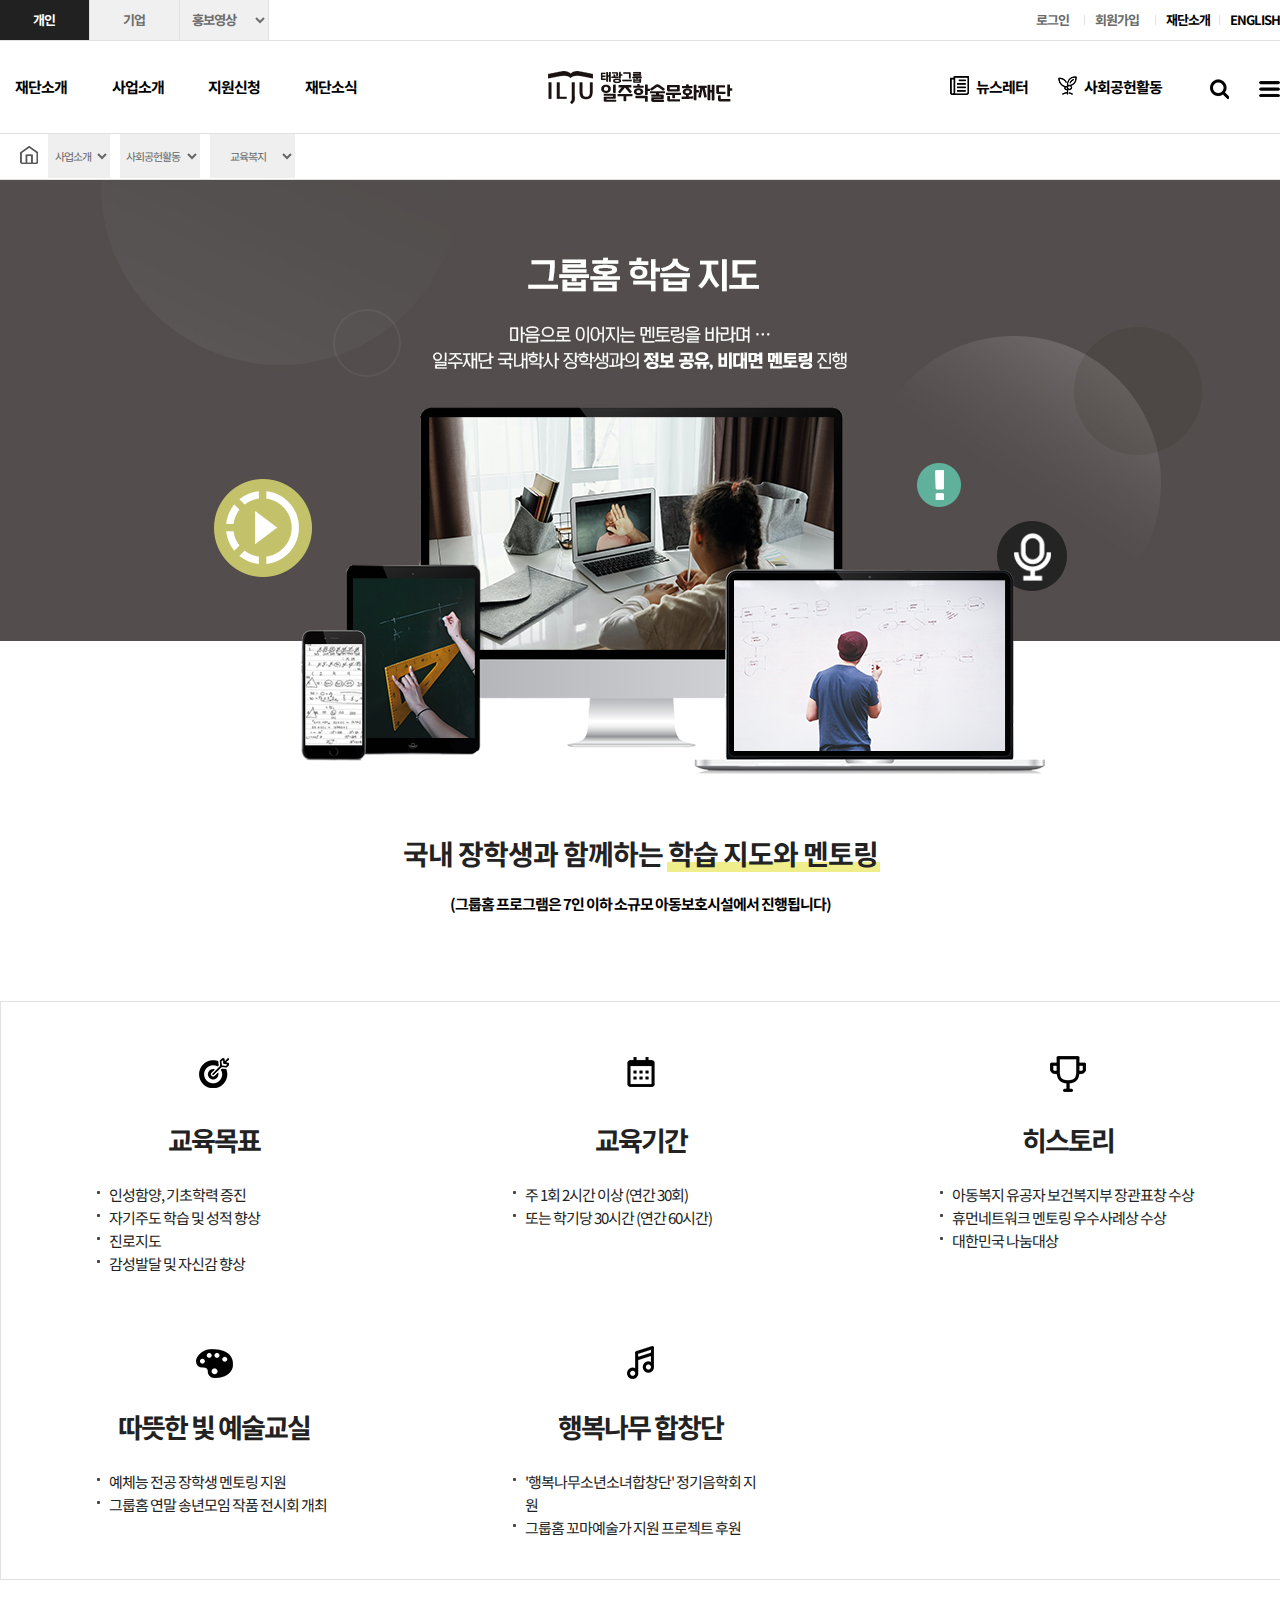
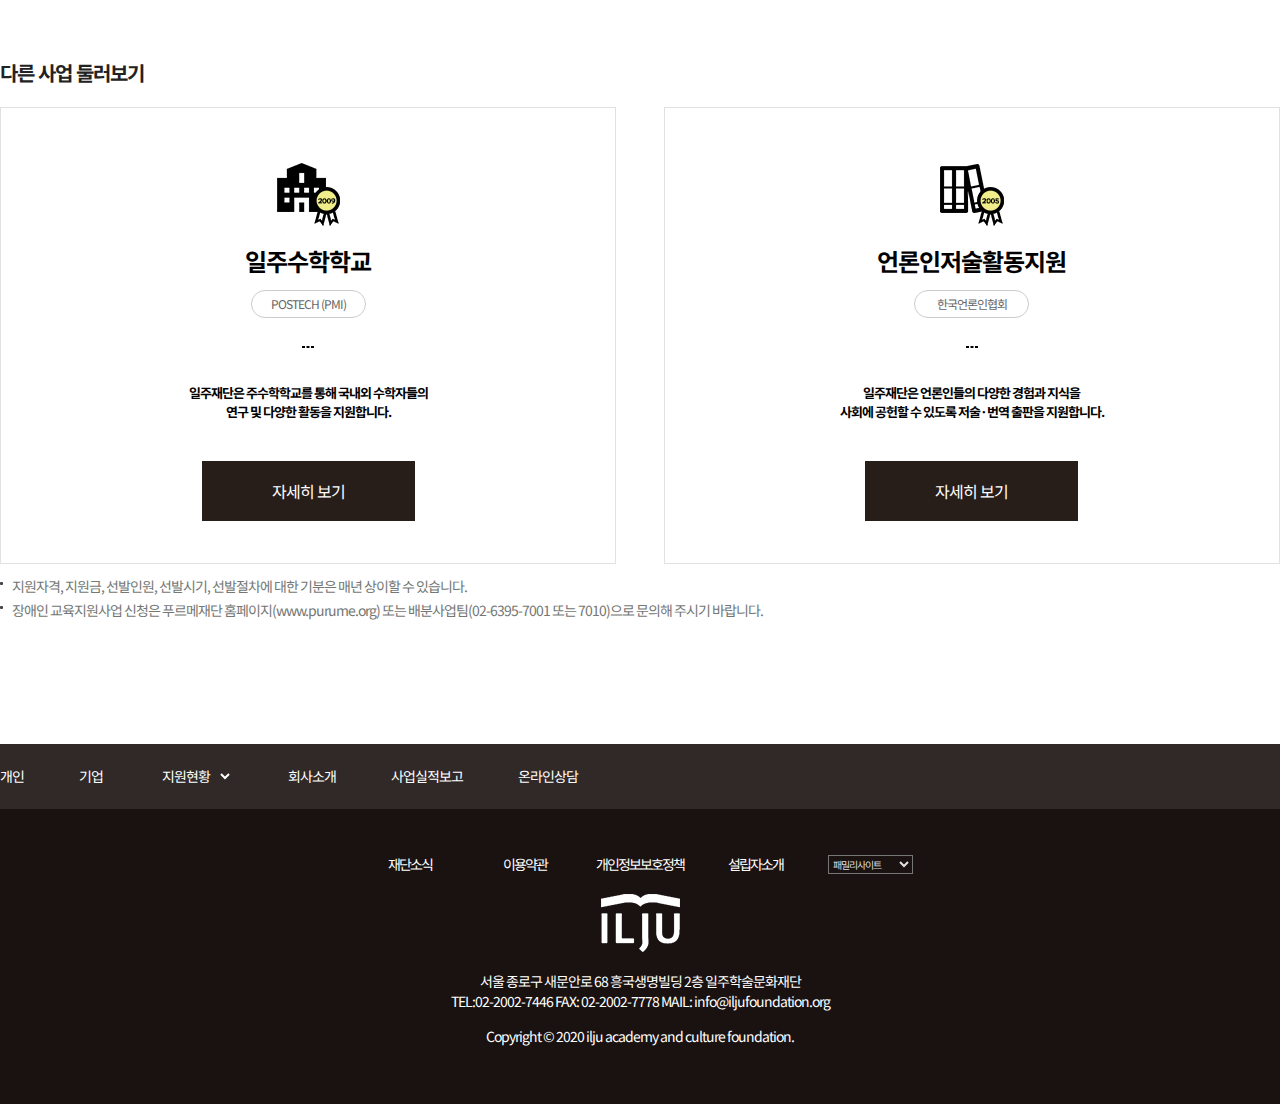
<file: sub1.html>
<!DOCTYPE html>
<html lang="en">

<head>
    <meta name="viewport" content="width=device-width, initial-scale=1.0">
    <meta charset="UTF-8">
    <title>일주학술문화재단</title>
    <link href="css/style.css" rel="stylesheet" type="text/css">
</head>

<body>
    <div id="wrap">
      <header id="header">
            <div class="top_header">
                <div class="inner">
                    <ul class="site">
                        <li>개인</li>
                        <li>기업</li>
                        <li><select>
                                <option>&nbsp;&nbsp;&nbsp;&nbsp;홍보영상</option>
                                <option>&nbsp;&nbsp;&nbsp;&nbsp;장학사업</option>
                                <option>&nbsp;&nbsp;&nbsp;&nbsp;학술사업</option>
                                < option>&nbsp;&nbsp;&nbsp;&nbsp;사회공헌</option>
                                    <option>&nbsp;&nbsp;&nbsp;&nbsp;문의하기</option>
                            </select></li>
                        <!--초기화-->
                    </ul>
                    <ul class="util">
                        <li>로그인</li>
                        <li>회원가입</li>
                        <li>재단소개</li>
                        <li>ENGLISH</li>
                        <!--초기화-->
                    </ul>
                    <!--초기화-->
                </div>
            </div>
            <div class="bottom_header">
                <div class="inner">
                    <ul class="menu">
                        <li><a href="sub1.html">재단소개</a></li>
                        <li><a href="sub1.html">사업소개</a></li>
                        <li><a href="sub1.html">지원신청</a></li>
                        <li><a href="sub1.html">재단소식</a></li>
                        <!--초기화-->
                    </ul>
                    <div class="logo"><a href="index.html"><img src="images/main_pc/header/header_logo.png" alt="로고"></a></div>
                    <div class="m_bottom_right">
                        <select>
                            <option>개인</option>
                            <option>기업</option>
                        </select>
                        <div>
                            <a href="sub1.html"><img src="images/main_pc/header/header_ico_social.png">
                                <p>사회공헌활동</p></a>
                        </div>
                    </div>
                    <div class="sub_menu">
                        <ul class="side">
                            <li><i><img src="images/main_pc/header/header_ico_news.png"></i><a href="sub1.html">뉴스레터</a></li>
                            <li><i><img src="images/main_pc/header/header_ico_social.png"></i><a href="sub1.html">사회공헌활동</a></li>
                            <!--초기화-->
                        </ul>
                        <div class="search"><img src="images/main_pc/header/header_ico_search.png" alt="검색"></div>
                        <div class="m_menu"><img src="images/main_pc/header/header_ico_more.png" alt="메뉴버튼"></div>
                    </div>
                    <!--초기화-->
                </div>
            </div>
        </header>

        <!--서브1시작-->
        <main id="sub1_contents">
            <section class="location">
                <div class="inner">
                    <ul>
                        <li>
                            <img src="images/sub_pc/location/sub_pc_home.png">
                        </li>
                        <li>
                            <select>
                                <option>&nbsp;&nbsp;&nbsp;사업소개&nbsp;&nbsp;&nbsp;</option>
                                <option>&nbsp;&nbsp;&nbsp;재단소개</option>
                                <option>&nbsp;&nbsp;&nbsp;지원신청</option>
                                <option>&nbsp;&nbsp;&nbsp;재단소식</option>
                            </select>
                        </li>
                        <li>
                            <select>
                                <option>&nbsp;&nbsp;사회공헌활동&nbsp;&nbsp;&nbsp;&nbsp;</option>
                                <option>&nbsp;&nbsp;학술사업</option>
                                <option>&nbsp;&nbsp;장학사업</option>
                            </select>
                        </li>
                        <li>
                            <select>
                                <option>&nbsp;&nbsp;교육복지</option>
                                <option>&nbsp;&nbsp;그룹홈학습지도</option>
                                <option>&nbsp;&nbsp;그룹홈예술교실</option>
                                <option>&nbsp;&nbsp;그룹홈예술교실</option>
                            </select>
                        </li>
                    </ul>
                </div>
            </section>
            <section class="titlebodyimage">
                <h1 class="hidden">서브이미지</h1>
            </section>
            <section class="edu_cons">
                <div class="edu_title">
                    <h2>                       
                        국내 장학생과 함께하는 학습 지도와 멘토링
                        <span></span>
                    </h2>
                    <p>(그룹홈 프로그램은 7인 이하 소규모 아동보호시설에서 진행됩니다)</p>
                </div>
                <div class="edu_content">
                    <dl>
                        <dt>
                            <i><img src="images/sub_pc/box1/box1_icon1.png"></i>
                            교육목표
                        </dt>
                        <dd>
                            <ul>
                                <li>인성함양, 기초학력 증진</li>
                                <li>자기주도 학습 및 성적 향상</li>
                                <li>진로지도</li>
                                <li>감성발달 및 자신감 향상</li>
                            </ul>
                        </dd>
                    </dl>
                    <dl>
                        <dt>
                            <i><img src="images/sub_pc/box1/box1_icon2.png"></i>
                            교육기간
                        </dt>
                        <dd>
                            <ul>
                                <li>주 1회 2시간 이상 (연간 30회)</li>
                                <li>또는 학기당 30시간 (연간 60시간)</li>
                            </ul>
                        </dd>
                    </dl>
                    <dl>
                        <dt>
                            <i><img src="images/sub_pc/box1/box1_icon3.png"></i>
                            히스토리
                        </dt>
                        <dd>
                            <ul>
                                <li>아동복지 유공자 보건복지부 장관표창 수상</li>
                                <li>휴먼네트워크 멘토링 우수사례상 수상</li>
                                <li>대한민국 나눔대상</li>
                            </ul>
                        </dd>
                    </dl>
                    <dl>
                        <dt>
                            <i><img src="images/sub_pc/box1/box1_icon4.png"></i>
                            따뜻한 빛 예술교실
                        </dt>
                        <dd>
                            <ul>
                                <li>예체능 전공 장학생 멘토링 지원</li>
                                <li>그룹홈 연말 송년모임 작품 전시회 개최</li>
                            </ul>
                        </dd>
                    </dl>
                    <dl>
                        <dt>
                            <i><img src="images/sub_pc/box1/box1_icon5.png"></i>
                            행복나무 합창단
                        </dt>
                        <dd>
                            <ul>
                                <li>'행복나무소년소녀합창단' 정기음학회 지원</li>
                                <li>그룹홈 꼬마예술가 지원 프로젝트 후원</li>
                            </ul>
                        </dd>
                    </dl>
                </div>
            </section>
            <section class="edu_other">
                <h1 class="hidden">다른 사업 둘러보기</h1>
                <h3>다른 사업 둘러보기</h3>
                <div class="edu_ohterMore">
                    <div class="ilju_l">
                        <i class="ilju_shcool"><img src="images/sub_pc/box2/box2_icon1.png"></i>
                        <p class="txt1">일주수학학교</p>
                        <p class="btn_view">POSTECH (PMI)</p>
                        <p class="txt2">일주재단은 주수학학교를 통해 국내외 수학자들의<br>연구 및 다양한 활동을 지원합니다.</p>
                        <p class="btnDetail">자세히 보기</p>
                    </div>
                    <div class="ilju_r">
                        <i class="ilju_shcool"><img src="images/sub_pc/box2/box2_icon2.png"></i>
                        <p class="txt1">언론인저술활동지원</p>
                        <p class="btn_view">한국언론인협회</p>
                        <p class="txt2">일주재단은 언론인들의 다양한 경험과 지식을<br>사회에 공헌할 수 있도록 저술·번역 출판을 지원합니다.</p>
                        <p class="btnDetail">자세히 보기</p>
                    </div>
                </div>
                <ul class="con_list">
                    <li>지원자격, 지원금, 선발인원, 선발시기, 선발절차에 대한 기분은 매년 상이할 수 있습니다.</li>
                    <li>장애인 교육지원사업 신청은 푸르메재단 홈페이지(www.purume.org) 또는 배분사업팀(02-6395-7001 또는 7010)으로 문의해 주시기 바랍니다.</li>
                </ul>
            </section>
            <section>
                <div class="bottom_menu">
                    <div class="inner">
                        <ul>
                            <li>개인</li>
                            <li>기업</li>
                            <li>
                                <select>
                                    <option>지원현황</option>
                                    <option>운영보고</option>
                                </select>
                            </li>
                            <li>회사소개</li>
                            <li>사업실적보고</li>
                            <li>온라인상담</li>
                        </ul>
                    </div>
                </div>
            </section>
            <section>
                <div class="family_site">
                    FAMILY SITE
                    <img src="images/main_mobile/main_mobile_03.png">
                </div>
            </section>
        </main>
        <!--서브1끝-->

        <footer id="footer">

            <div class="footer">
                <div class="inner">
                    <ul>
                        <li>재단소식</li>
                        <li>이용약관</li>
                        <li>개인정보보호정책</li>
                        <li>설립자소개</li>
                        <li>
                            <select>
                                <option>패밀리사이트</option>
                                <option>교육부홈페이지</option>
                                <option>국세청홈페이지</option>
                                <option>국민신문고홈페이지</option>
                            </select>
                        </li>
                    </ul>
                    <img src="images/main_pc/footer/footer_logo.png">
                    <p class="address">서울 종로구 새문안로 68 흥국생명빌딩 2층 일주학술문화재단<br>TEL:02-2002-7446 FAX: 02-2002-7778 MAIL: info@iljufoundation.org</p>
                    <p class="copyright">Copyright © 2020 ilju academy and culture foundation.</p>

                </div>
            </div>
        </footer>
    </div>
</body></html>
</file>
<file: css/style.css>
@import url('https://fonts.googleapis.com/css2?family=Noto+Sans+KR&display=swap');

/*공통*/
* {
    margin: 0;
    padding: 0;
    font-family: 'Noto Sans KR', sans-serif;
    letter-spacing: -1px;
}

body {
    /*가로축 스크롤 제거*/
    overflow-x: hidden;
}

ul {
    list-style: none;

}

.hidden {
    position: absolute;
    width: 1px;
    height: 1px;
    overflow: hidden;
}

.inner {
    width: 1280px;
    margin: 0 auto;
}

/*헤더*/
.top_header {
    width: 100%;
    height: 40px;
    line-height: 40px;
    border-bottom: 1px solid #e1e1e1;
    font-size: 13px;
    text-align: center;
}

.site {
    width: 270px;
    float: left;
    color: #6e6e6e;
    font-weight: bold;
}

.site li {
    width: 32.9%;
    float: left;
    border-right: 1px solid #e1e1e1;
    background-color: #f0f0f0;
}

.site li:nth-child(1) {
    background-color: #212121;
    color: #fff;
}

.site li:nth-child(3) select {
    width: 100%;
    height: 38px;
    border: none;
    background-color: #f0f0f0;
    color: #6e6e6e;
    font-weight: bold;
}

.site:after {
    display: block;
    content: "";
    clear: both;
}

.util {
    font-weight: bold;
    width: 282px;
    float: right;
    text-align: right;
}

.util li {
    float: left;
    width: 25%;
}

.util li:before {
    display: inline-block;
    content: "";
    width: 1px;
    height: 10px;
    background-color: #e1e1e1;
    margin: 0 10px 0 0;
}

.util li:nth-child(1),
.util li:nth-child(2) {
    color: #6a6a6a;
}

.util li:nth-child(1):before {
    display: none;
}

.util:after {
    display: block;
    content: "";
    clear: both;
}

.top_header > .inner:after {
    display: block;
    content: "";
    clear: both;
}

.bottom_header {
    width: 100%;
    height: 92px;
    line-height: 92px;
    font-size: 15px;
    text-align: center;
}

.bottom_header > .inner {
    width: 1280px;
    height: 92px;
    position: relative;
}

.logo {
    width: 212px;
    position: absolute;
    top: 12%;
    left: 0;
    right: 0;
    margin: 0 auto;
}

.menu {
    width: 372px;
    float: left;
    font-weight: bold;
}

.menu li {
    float: left;
    width: 22%;
    padding: 0 2%;
}

.menu li:nth-child(1) {
    padding: 0 2% 0 0;
}

.menu li:nth-child(4) {
    padding: 0 0 0 2%;
}

.menu:after {
    display: block;
    content: "";
    clear: both;
}




.m_menu > a {
    width: 100%;
    height: 100%;
    display: block;
}

a.close {
    background-image: url(../images/close.png);
    background-repeat: no-repeat;
    background-size: cover;
    width: 20px;
    height: 20px;
    position: absolute;
    right: 1px;
    top: 15px;
    color: #000;
    line-height: 50px;
    text-align: center;
    text-decoration: none;

}

.left_gnbWrap {
    height: 100%;
    width: 200px;
    position: fixed;
    right: -200px;
    top: 0;
    background-color: #fff;
    padding-top: 50px;
    z-index: 999;
    transition: all 0.3s;
}



.left_gnb > li > ul > li > a:hover {
    color: #626262
}


.left_gnbWrap.on {
    right: 0;
}

.left_gnb > li {
    width: 100%;
}

.left_gnb > li > a {
    display: block;
    text-align: center;
    line-height: 50px;
    width: 100%;
    height: 50px;
    background-color: #e7e7e7;
    color: black;
    text-decoration: none;
}

.left_gnb > li > a.on {
    background-color: #191210;
    color: white;
}

.left_gnb > li > ul {
    display: none;
}

.left_gnb > li > ul > li > a {
    display: block;
    text-align: center;
    line-height: 50px;
    width: 100%;
    height: 50px;
    background-color: #ffffff;
    color: black;
    text-decoration: none;

}

.m_menu > img {
    vertical-align: middle
}

.menu a {
    text-decoration: none;
    color: #000;
}

.sub_menu {

    font-weight: bold;
    float: right;
}

.side {
    width: 230px;
    float: left;

}

.side a {
    text-decoration: none;
    color: #000;
}

.side li {
    float: left;
    padding-right: 30px;
}

.side li:nth-child(2) {
    padding-right: 0px;
}

.side li i {
    padding-right: 7px;
    vertical-align: middle;
}

.side:after {
    display: block;
    content: "";
    clear: both;
}

.search {
    float: left;
    padding: 0 30px;
}

.search img {
    vertical-align: middle;
}

.m_menu {
    float: right;
}

.m_menu img {
    vertical-align: middle;
}

.sub_menu:after {
    display: block;
    content: "";
    clear: both;
}

.bottom_header > .inner:after {
    display: block;
    content: "";
    clear: both;
}

#mainimg {

    background-image: url(../images/main_pc/main/main.jpg);
    background-repeat: no-repeat;
    background-position: center center;
    background-size: cover;
}

/*콘텐츠*/
.scholarship_news {
    width: 1280px;
    margin: 110px auto 0;
}

.newstitle {
    height: 80px;
    width: 100%;
    position: relative;
    text-align: center;
}

.newstitle:before {
    display: block;
    content: "";
    position: absolute;
    height: 2px;
    width: 100%;
    background-color: #333;
    top: 10%;
}

.newstitle h2 {
    font-size: 35px;
    position: absolute;
    right: 0;
    left: 0;
    margin: 0 auto;
    width: 20%;
    top: -22%;
    background-color: #fff;
    font-weight: bold;
}

.newstitle p {
    padding-top: 45px;
    font-weight: bold;
}

.newsslider {
    width: 1280px;
    height: 520px;
    position: relative;
}

.newsslider > .btn_prev {
    position: absolute;
    left: 0;
    top: 55%;
}


.newsslider > .btn_next {
    position: absolute;
    right: 0;
    top: 55%;
}

.news_list {
    position: absolute;
    width: 1050px;
    left: 0;
    right: 0;
    margin: 40px auto 0;
}

.news_list > .slide {
    width: 33.3%;
    float: left;
    margin: 0 auto;
    text-align: center;
}



.news_list:after {
    display: block;
    content: "";
    clear: both;
}


.news_list > .slide img {
    width: 80%;
}





.bestdata {
    width: 100%;
    height: 130px;
    margin-top: 65px;
    text-align: center;
}

.banner_list {
    float: left;
    width: calc(91%/4 - 2px);
    height: 120px;
    border: 1px solid #000;
    position: relative;
    margin-right: 3%;
}

.banner_list:last-child {
    margin-right: 0;
}

.banner_list div img {
    width: 18%;
    position: absolute;
    left: 13%;
    top: 25%;
}

.banner_list div:nth-child(2) {
    position: absolute;
    top: 31%;
    left: 40%;
    text-align: left;
    line-height: 25px;
}

.banner_list div p {
    font-size: 14.5px;
    font-weight: bold;
}

.banner_box:after {
    display: block;
    content: "";
    clear: both;
}

.banner_box div {
    float: left;

}

.banner_box:after {
    display: block;
    content: "";
    clear: both;
}

}

.banner_box {
    width: 1280px;
    height: 130px;
    float: left;
    position: relative;
    border-radius: 8px 0 0 8px;

}

.banner_box > dl {
    width: 33%;
    height: 105px;
    padding-top: 25px;
    float: left;
    border-right: 1px solid #474747;
}

.banner_box > dl:last-child {
    border: none;
}


.banner_box dl dt {
    font-size: 24px;
    font-weight: bold;
    color: #099683;
}

.banner_box dl dd {
    padding-top: 7px;
    font-size: 11px;
    color: #666666;
}

.banner_box dl dd ul li:first-child {
    font-size: 19px;
    font-weight: bold;
    color: #fff;
}

.banner_box dl dd ul li:first-child span {
    font-size: 14px;
}

.bestdata:after {
    display: block;
    content: "";
    clear: both;
}

.banner_box dl:last-child dt {
    font-size: 34px;

}

.banner_box dl:last-child dt span {
    font-size: 14px;
    font-weight: bold;
    color: #fff;
}

.btn_sale {
    width: 65px;
    height: 30px;
    border: 1px solid #fff;
    border-radius: 50px;
    font-size: 13px;
    line-height: 30px;
    margin: 0 auto;
    color: #fff;
}


.data_btn {
    width: 20%;
    height: 130px;
    float: right;
    background-color: #0a9882;
    color: #fff;
    border-radius: 0 8px 8px 0;
    line-height: 130px;
}

.banner_set {
    background-image: url(../images/main_pc/box2/box2_img.jpg);
    background-repeat: no-repeat;
    background-position: center center;
    background-size: cover;
    height: 340px;
    margin-top: 160px;
    color: #fff;
    text-align: center;
    position: relative;
}

.banner_set > .inner div {
    position: absolute;
    left: 0;
    right: 0;
    margin: 0 auto;
    top: 22%;
}

.banner_set > .inner div p:nth-child(1) {
    font-size: 65px;
    letter-spacing: -4px;
}

.banner_set > .inner div p:nth-child(1) span {
    font-weight: 900;
    letter-spacing: -3px;
}

.banner_set > .inner div p:nth-child(2) {
    padding-top: 10px;
    font-size: 25px;
    letter-spacing: -2px;
}

.banner_set > .inner div h3 {
    font-size: 30px;
    padding-bottom: 32px;
}

.banner_set > .inner div p {
    font-size: 20px;
}

.banner_set > .inner ul {
    position: absolute;
    right: 7%;
    top: 38%;
    font-size: 14px;
    width: 430px;
}

.banner_set > .inner ul li {
    width: 20%;
    float: left;
    text-align: center;
}

.trace_set {
    width: 100%;
    height: 850px;
    background-image: url(../images/main_pc/box3/box3_bg.jpg);
    background-repeat: no-repeat;
    background-size: cover;
    background-position: center center;
}


.slider2 {
    width: 80%;
    margin: 0 auto;
}


.trace_set h2 {
    font-size: 36px;
    text-align: center;
    font-weight: bold;
    color: #fff;
    padding-top: 120px;
}

.traceslider {
    width: 1280px;
    height: 494px;
    position: relative;
    color: #fff;
    margin: 50px auto 0;
}

.traceslider > .btn_prev {
    position: absolute;
    top: 30%;
    left: 0;
}

.traceslider > .btn_next {
    position: absolute;
    top: 30%;
    right: 0;
}

.trace_list {
    width: 969px;
    position: absolute;
    left: 0;
    right: 0;
    margin: 0 auto;
}

.trace_list > .slide {
    width: 33.3%;
    float: left;
    text-align: center;
    line-height: 35px;
}

.trace_list > .slide img {
    width: 70%;
    margin: 0 10%;
}

.trace_list > .slide p:nth-child(2) {
    font-size: 25px;
    letter-spacing: -2px;
    padding: 30px 10% 0;
}

.trace_list > .slide > p:nth-child(2) > span,
.trace_list > .slide > p:nth-child(3) > span {
    font-weight: bold;
}

.trace_list > .slide p:nth-child(3) {
    font-size: 38px;
    letter-spacing: -3px;
}


.sns_set {
    text-align: center;
    padding-top: 110px;
}

.sns_set h2 {
    font-size: 36px;
    color: #010002;
}


.sns_set p {
    font-size: 14px;
    color: #020018;
    padding: 10px 0 100px;
}

.sns_subtitle {
    padding: 0px;
}

.sns_set ul {
    width: 45%;
    margin: 0 auto;
    font-size: 20px;
    font-weight: 900;
}

.sns_set ul li {
    float: left;
    width: 25%;
}

.sns_set ul li p {
    font-size: 15px;
}

.sns_set ul li i {
    height: 54px;
    display: block;
}

.sns_set ul:after {
    display: block;
    content: "";
    clear: both;
}

.add_set {
    width: 100%;
    height: 282px;
    background-image: url(../images/main_pc/box5/box5_bg.jpg);
    background-repeat: no-repeat;
    background-size: cover;
    background-position: center center;
    color: #fff;
    text-align: center;
    margin-top: 60px;
}


.add_set h2 {
    font-size: 40px;
    letter-spacing: -2px;
    padding: 30px 0 10px 0;
    text-shadow: 3.3px 2.5px 3px rgba(0, 0, 0, 0.8);
}

.add_set p {
    font-size: 20px;
    letter-spacing: -2px;
    line-height: 40px;
    text-shadow: 3.3px 2.5px 3px rgba(0, 0, 0, 0.8);
}

.add_set div {
    letter-spacing: -2px;
    font-size: 30px;
    width: 180px;
    height: 50px;
    line-height: 45px;
    margin: 20px auto 0;
    border: 3px solid #fff;
    border-radius: 10px;
    text-shadow: 3.3px 2.5px 3px rgba(0, 0, 0, 0.8);
}

.board_set {
    width: 1280px;
    height: 60px;
    line-height: 60px;
    margin: 0 auto;
    font-size: 14px;
    color: #000100;
}

.board_set h2 {
    float: left;
    width: 80px;
    font-size: 16px;
}

.board_set p {
    float: left;
}

.board_set ul {
    float: right;
}

.date {
    float: left;
    font-weight: bold;
}

.more {
    float: right;
    width: 110px;
    text-align: right;
    font-weight: bold;
}

.board_set ul:after {
    display: block;
    content: "";
    clear: both;
}


.board_set:after {
    display: block;
    content: "";
    clear: both;
}

#footer {
    width: 100%;
    height: 295px;
    background-color: #191210;
    text-align: center;
}


.footer {
    color: #fff;
    font-size: 14px;
    padding-top: 45px;
}

.footer > .inner > ul {
    width: 45%;
    margin: 0 auto;
    font-weight: normal;
}

.footer > .inner > ul li {
    float: left;
    width: 20%;
    letter-spacing: -2px;

}


.footer > .inner > ul li select {
    width: 85px;
    background-color: #1a1210;
    color: #efefefef;
    vertical-align: text-bottom;
    font-size: 10px;
}

.footer > .inner > ul:after {
    display: block;
    content: "";
    clear: both;
}

.footer > .inner > img {
    padding-top: 20px;
}

.address {
    padding-top: 15px;
}

.copyright {
    padding-top: 15px;

}



/*서브1*/
.location {
    width: 100%;
    height: 45px;
    line-height: 45px;
    border-bottom: 1px solid #e1e1e1;
    border-top: 1px solid #e1e1e1
}

.location img {
    padding-top: 12px;
}

.location > .inner > ul > li {
    float: left;
}

.location > .inner > ul:after {
    display: block;
    content: "";
    clear: both;
}

.location > .inner > ul > li:first-child {
    padding: 0 10px 0 20px;
    text-align: center;
}

.location > .inner > ul > li > select {
    border: none;
    height: 44px;
    vertical-align: top;
    text-align: center;
    font-size: 11px;
    color: #666;
    margin-right: 10px;
}



.titlebodyimage {
    width: 100%;
    height: 618px;
    background-image: url(../images/sub_pc/main/mainimg.jpg);
    background-repeat: no-repeat;
    background-size: cover;
    background-position: center center;
}

.edu_cons {
    width: 1280px;
    margin: 35px auto 0;
    text-align: center;
}

.edu_title {
    padding-bottom: 87px;
}

.edu_title h2 {
    font-size: 28px;
    color: #222;
}

.edu_title i {
    padding-right: 24px;
}

.edu_title i img {
    vertical-align: middle;
}

.edu_title h2 {
    width: 480px;
    position: relative;
    margin: 0 auto;
}

.edu_title h2 span {
    bottom: 1px;
    right: 0;
    position: absolute;
    width: 213px;
    height: 10px;
    background-color: #efee8a;
    z-index: -1;
}

.edu_title p {
    font-size: 15px;
    font-weight: bold;
    padding-top: 20px;
}

.edu_content {
    width: 100%;
    height: 517px;
    border: 1px solid #e1e1e1;
    color: #222;
    padding: 30px 0;
}

.edu_content dl {
    float: left;
    width: 33.33%;
}

.edu_content dl {
    height: 290px;
}

.edu_content dl:nth-child(4),
.edu_content dl:nth-child(5) {
    height: 220px;
}

.edu_content:after {
    display: block;
    content: "";
    clear: both;
}

.edu_content dl dt {
    font-size: 27px;
    font-weight: bold;
    padding: 24px 0;
    letter-spacing: -2px;
}

.edu_content dl dd {
    font-size: 15px;
    line-height: 23px;
}

.edu_content dl dt i {
    display: block;
    padding-bottom: 20px
}

.edu_content dl dd ul {
    width: 60%;
    margin: 0 auto;
    text-align: left;
}

.edu_content dl:nth-child(1) dd ul {
    padding-left: 5%;
}

.edu_content dl:nth-child(4) dd ul {
    padding-left: 5%;
}

.edu_content dl dd ul li {
    background-image: url(../images/list-style.jpg);
    background-repeat: no-repeat;
    background-position: left 8px;
    padding-left: 12px;
}

.edu_other {
    width: 1280px;
    margin: 0 auto;
    text-align: center;
}

.edu_other h3 {
    padding: 78px 0 20px;
    font-size: 20px;
    font-weight: bold;
    color: #222;
    text-align: left;
}

.ilju_l {
    width: 48%;
    height: 455px;
    float: left;
    border: 1px solid #e1e1e1;
}

.ilju_r {
    width: 48%;
    height: 455px;
    float: right;
    border: 1px solid #e1e1e1;

}

.edu_ohterMore:after {
    display: block;
    content: "";
    clear: both;
}

.ilju_shcool {
    padding: 55px 0 12px;
    display: block;
}

.txt1 {
    font-size: 24px;
    font-weight: bold;
    padding-bottom: 12px;
}

.btn_view {
    font-size: 12px;
    width: 113px;
    height: 26px;
    line-height: 26px;
    text-align: center;
    color: #666;
    border: 1px solid #ccc;
    border-radius: 50px;
    margin: 0 auto;
}

.txt2 {
    font-size: 13px;
    font-weight: bold;
    padding: 28px 0 40px;
}

.txt2:before {
    display: block;
    content: "";
    width: 10px;
    border: dashed 1px;
    margin: 0 auto;
    margin-bottom: 35px;
}


.btnDetail {
    height: 60px;
    line-height: 60px;
    width: 213px;
    background-color: #281e19;
    text-align: center;
    color: #fff;
    margin: 0 auto;
}

.con_list {
    font-size: 14px;
    color: #747774;
    padding: 10px 0 122px;
    text-align: left;
    line-height: 24px;
}

.con_list li {
    background-image: url(../images/list-style.jpg);
    background-repeat: no-repeat;
    background-position: left 8px;
    padding-left: 12px;
}

.bottom_menu {
    height: 65px;
    line-height: 65px;
    background-color: #302927;
    color: #fff;
}

.bottom_menu > .inner > ul li {
    float: left;
    padding-right: 55px;
    font-size: 14px;
}

.bottom_menu > .inner > ul li select {
    font-size: 14px;
    background-color: #302927;
    color: #fff;
    border: none;
    width: 75px;
}

.bottom_menu > .inner > ul:after {
    display: block;
    content: "";
    clear: both;
}


/*서브1끝*/
.m_bottom_right {
    display: none;
}

.family_site {
    display: none;
}

@media (max-width:1279px) {
    #header {
        height: 132px;
        position: relative;
    }

    .top_header {
        display: none;
    }

    .bottom_header {
        height: 132px;
        line-height: normal;
        border-bottom: 0;
    }

    .inner {
        width: 100%;
    }

    .bottom_header > .inner {
        width: 100%;
    }

    .m_bottom_right {
        position: absolute;
        display: inline-block;
        top: 10%;
        width: 38%;
        right: 2%;
    }

    .m_bottom_right select {
        width: 50px;
        border: none;
        float: left;
        margin-top: 10px;
    }


    .m_bottom_right div {
        width: 50px;
        font-size: 10px;
        font-weight: bold;
        float: right;
    }

    .m_bottom_right:after {
        display: block;
        content: "";
        clear: both;
    }

    .menu {
        font-size: 17px;
        float: none;
        margin: 15px auto 0;
        padding-top: 80px;
    }

    .left_gnbWrap {
        left: -200px;
    }

    .left_gnbWrap.on {
        left: 0;
    }



    a.close {
        left: 1px;
    }

    .side {
        display: none;
    }

    .search {
        display: none;
    }

    .m_menu {
        float: none;
        position: absolute;
        left: 1%;
        top: 14%;
    }



    #mainimg {}

    .scholarship_news {
        width: 100%;
    }

    .newstitle {
        width: 98%;
        left: 0;
        right: 0;
        margin: 0 auto;
    }

    .newstitle > h2 {
        width: 35%;
    }

    .newsslider {
        width: 90%;
        left: 0;
        right: 0;
        margin: 0 auto;
        height: auto;
    }

    .news_list > .slide:nth-child(1) {
        display: none;
    }

    .news_list > .slide:nth-child(3) {
        display: none;
    }

    .news_list {
        width: 50%;
        height: 0;
        padding-top: calc(506/680*100%);
        position: relative;
    }

    .news_list > .slide {
        position: absolute;
        top: 0;
        width: 100%;
    }

    .newsslider > .btn_prev {
        left: 23%;
        top: 44%;
    }


    .newsslider > .btn_next {
        right: 23%;
        top: 44%;
    }

    .bestdata {
        height: 285px;
    }

    .banner_box {
        width: 100%;
        height: auto;
        float: none;
        border-radius: 0;
    }

    .banner_list {
        float: unset;
        width: calc(100% - 2px);
        height: 70px;
        border-bottom: none;
        margin: 0;
    }

    .banner_list:last-child {
        border-bottom: 1px solid #000;
    }

    .banner_list div img {
        width: 30px;
        left: 40%;
    }

    .banner_list div:nth-child(2) {
        width: auto;
        top: 19%;
        left: 45%;
        line-height: 23px;
    }

    .banner_list div p {
        font-size: 12px;
    }

    .banner_list div h2 {
        font-size: 22px;
    }

    .data_btn {
        display: none;
    }


    .banner_set {
        background-image: url(../images/main_mobile/box2/box2_bg.jpg);
        margin-top: 0;
        height: 0;
        padding-top: calc(469/768*100%);
    }

    .banner_set > .inner {
        width: 100%;
        background-image: none;
    }

    .banner_set > .inner div {
        text-align: center;
        top: 35%;
        right: 0;
        left: 0;
        margin: 0 auto;
    }

    .banner_set > .inner ul {
        right: 0;
        left: 0;
        margin: 0 auto;
        top: auto;
        bottom: 15%;
    }



    .traceslider {
        width: 100%;
        position: absolute;
        top: 13%;
    }

    .traceslider > .btn_prev,
    .traceslider > .btn_next {
        display: none;
    }

    .trace_list {
        position: absolute;
        left: 0;
        right: 0;
        margin: 0 auto;
        width: 70%;
    }

    .trace_list > .slide {
        margin: 0 auto;
        width: 50%;
    }

    .trace_list > .slide img {
        width: 64%;
        margin: 0 10%;
    }

    .trace_list > .slide {
        line-height: 22px;
    }

    .trace_list > .slide p:nth-child(2) {
        font-size: 15px;
        padding: 10px 18% 0;
        text-align: left;
    }

    .trace_list > .slide p:nth-child(3) {
        font-size: 20px;
        letter-spacing: -3px;
        padding: 0px 18%;
        text-align: left;
    }

    .trace_list > .slide:nth-child(2) {
        display: none;
    }

    .sns_set > ul {
        width: 100%;
    }

    .sns_set > ul > li {
        width: 50%;
    }

    .add_set {
        margin-top: 0;
    }


    .board_set {
        width: 96%;
    }

    .more {
        display: none;
    }

    .family_site {
        display: block;
        height: 45x;
        line-height: 45px;
        text-align: center;
        background-color: #302927;
        color: #fff;
        font-size: 13px;
        letter-spacing: 0px;
    }

    .family_site img {
        padding-left: 15px;
    }

    #footer {
        height: 195px;
    }

    .footer {
        padding-top: 0;
        position: relative;
        width: 100%;
        height: 195px;
    }

    .address {
        font-size: 7px;
        position: absolute;
        left: 0;
        right: 0;
        margin: 0 auto;
        top: 45%;
    }

    .copyright {
        font-size: 7px;
        float: none;
        position: absolute;
        top: 65%;
        left: 0;
        right: 0;
        margin: 0 auto;
        text-align: center;
        width: 80%;
    }


    .copyright > ul:after {
        display: block;
        content: "";
        clear: both;
    }

    .footer > .inner img {
        width: 40px;
        padding-top: 12px;
    }

    .footer > .inner ul {
        font-size: 12px;
        padding-top: 30px;
        width: 70%;

    }


    /*서브1시작*/
    .location {
        background-color: #191210;
        border: none;
    }

    .location > .inner > ul > li img {
        display: none;
    }

    .location > .inner > ul > li > select {
        background-color: #191210;
        color: #fff;
    }

    .titlebodyimage {
        height: 0;
        background-image: url(../images/sub_mobile/sub_mobile_02.jpg);
        padding-top: calc(486/768*100%);
    }

    .edu_cons {
        width: 98%;
    }

    .edu_content {
        height: auto;
    }

    .edu_content > dl {
        width: 100%;
        float: none;
        height: 300px;

    }

    .edu_content dl:nth-child(2),
    .edu_content dl:nth-child(4) {
        height: 280px;
    }

    /*@1279*/
    .edu_content dl dd ul {
        width: 25%;
        padding-left: 0;
    }



    .edu_content dl:nth-child(1) dd ul,
    .edu_content dl:nth-child(4) dd ul {
        padding-left: 0%;
    }


    .ilju_l,
    .ilju_r {
        width: calc(100% / 2 - 2px);
    }

    .edu_other {
        width: 98%;
    }

    .inner {
        width: 98%;
    }

    .bottom_menu {
        display: none;
    }


    /*서브1끝*/

}

@media (max-width:1035px) {
    .edu_content dl dd ul {
        width: 26%;
        padding-left: 0;
    }
}

@media (max-width:1120px) {
    .m_bottom_right {
        width: 37%;
    }
}


@media (max-width:1010px) {
    .m_bottom_right {
        width: 36%;
    }
}

@media (max-width:995px) {
    .edu_content dl dd ul {
        width: 30%;
        padding-left: 0;
    }
}


@media (max-width:850px) {
    .m_bottom_right {
        width: 35%;
    }
}

@media (max-width:863px) {
    .edu_content dl dd ul {
        width: 34%;
    }
}





@media (max-width:768px) {

    #header {
        height: 92px;
    }

    .m_bottom_right {
        display: none;
    }

    .menu {
        display: none;
    }

    .bottom_header {
        height: 92px;
    }

    .logo {
        top: 28%;
    }

    .m_menu {
        top: 30%;
    }

    .newstitle > h2 {
        width: 35%;
    }

    .banner_list div img {
        left: 35%;
    }

    .banner_list div:nth-child(2) {
        top: 19%;
        left: 45%;
        line-height: 23px;
    }

    .banner_set > .inner > ul {
        width: 98%;
    }
   

    .trace_set h2 {
        font-size: 20px;
        padding: 120px 0 0;
    }

    .trace_list > .slide:nth-child(3) {
        display: none;
    }

    .trace_list > .slide {
        width: 100%;
    }

    .trace_list > .slide img {
        width: 30%;
    }

    .trace_list > .slide p {
        display: none;
    }

    .board_set p {
        width: 30%;

        /*
        폭 90% 아래로 내려가면
        보이지 않게 처리함 overflow: hidden; 
        생략 부호를 표시함 text-overflow: ellipsis;
        줄바꿈하지 않고 한 줄로 표시 white-space: nowrap;
        */
        overflow: hidden;
        text-overflow: ellipsis;
        white-space: nowrap;
    }

    .top_footer {
        display: none;
    }

    .copyright ul li span {
        display: block;
        height: 30px;
    }

    .footer > .inner ul {
        font-size: 12px;
        padding-top: 30px;
        width: 75%;
    }

    .edu_content dl dd ul {
        width: 37%;

    }

}

@media (max-width:699px) {
    .edu_content dl dd ul {
        width: 40%;
    }
}

@media (max-width:650px) {
    .edu_content dl dd ul {
        width: 43%;
    }
}


@media (max-width:605px) {
    .banner_set > .inner div p:first-child {
        font-size: 50px;
    }

    .banner_set > .inner p:last-child {
        display: none;
    }


    .edu_title h2 {
        width: 280px;

    }

    .edu_title h2 span {
        right: 32px;
    }

    /*서브*/
    .btnDetail {
        width: 70%;
        margin-top: 40px;
        font-size: 14px;
    }

    .txt1 {
        font-size: 19px;
    }

    .txt2 {
        display: none;
    }

    .ilju_r,
    .ilju_l {
        height: 360px;
    }

    .edu_content dl dd ul {
        width: 48%;
    }

}

@media (max-width:538px) {
    .edu_content dl dd ul {
        width: 54%;
    }
}


@media (max-width:480px) {
    .newstitle > h2 {
        width: 55%;
    }

    .banner_set > .inner > div p:first-child {
        padding-top: 10px;
        font-size: 30px;
    }

    .banner_list div img {
        left: 28%;
    }

    .banner_list div:nth-child(2) {
        left: 42%;
    }

    .edu_content dl dd ul {
        width: 60%;
    }

    /*수정 필요*/
    .add_set > div {
        display: none;
    }
}


@media (max-width:432px) {
    .edu_content dl dd ul {
        width: 64%;
    }
}


@media (max-width:405px) {

    .edu_content dl dd ul {
        width: 81%;
    }

    .edu_title p {
        width: 210px;
        margin: 0 auto;
    }
}
</file>
